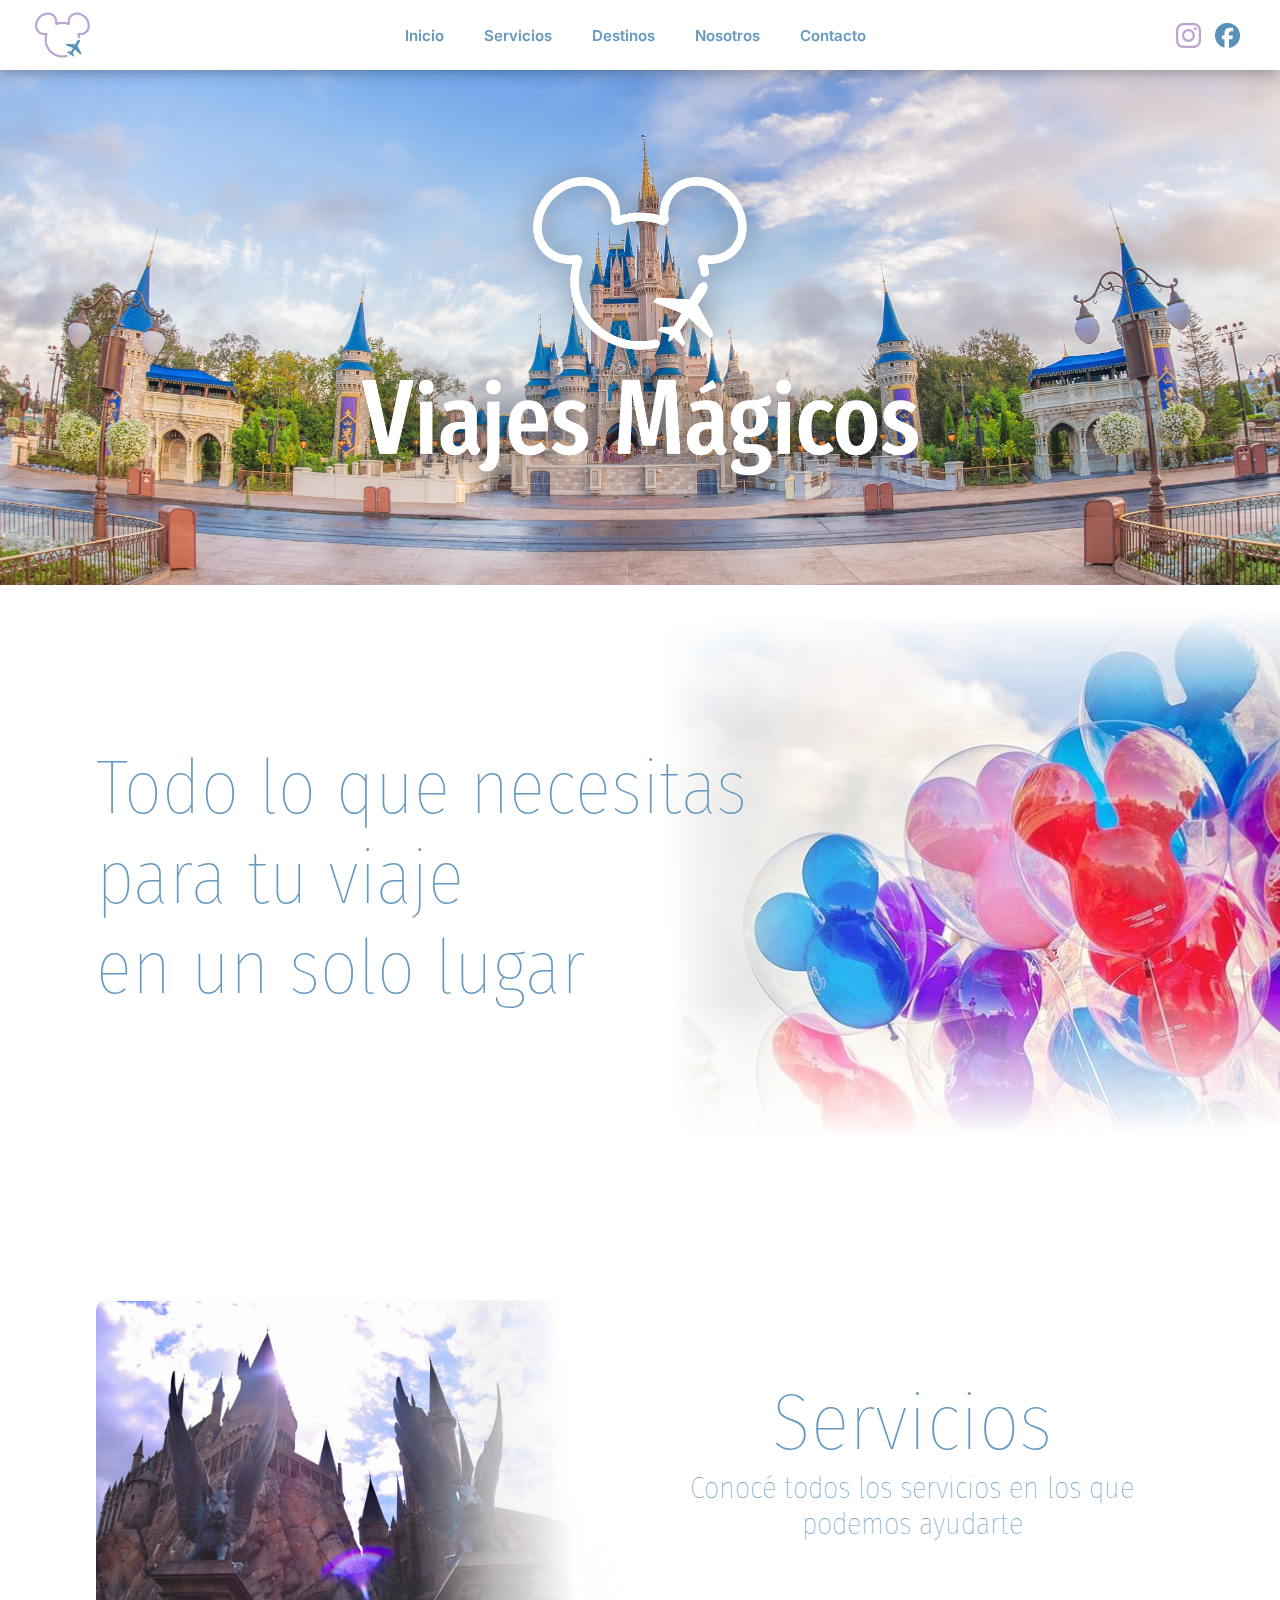
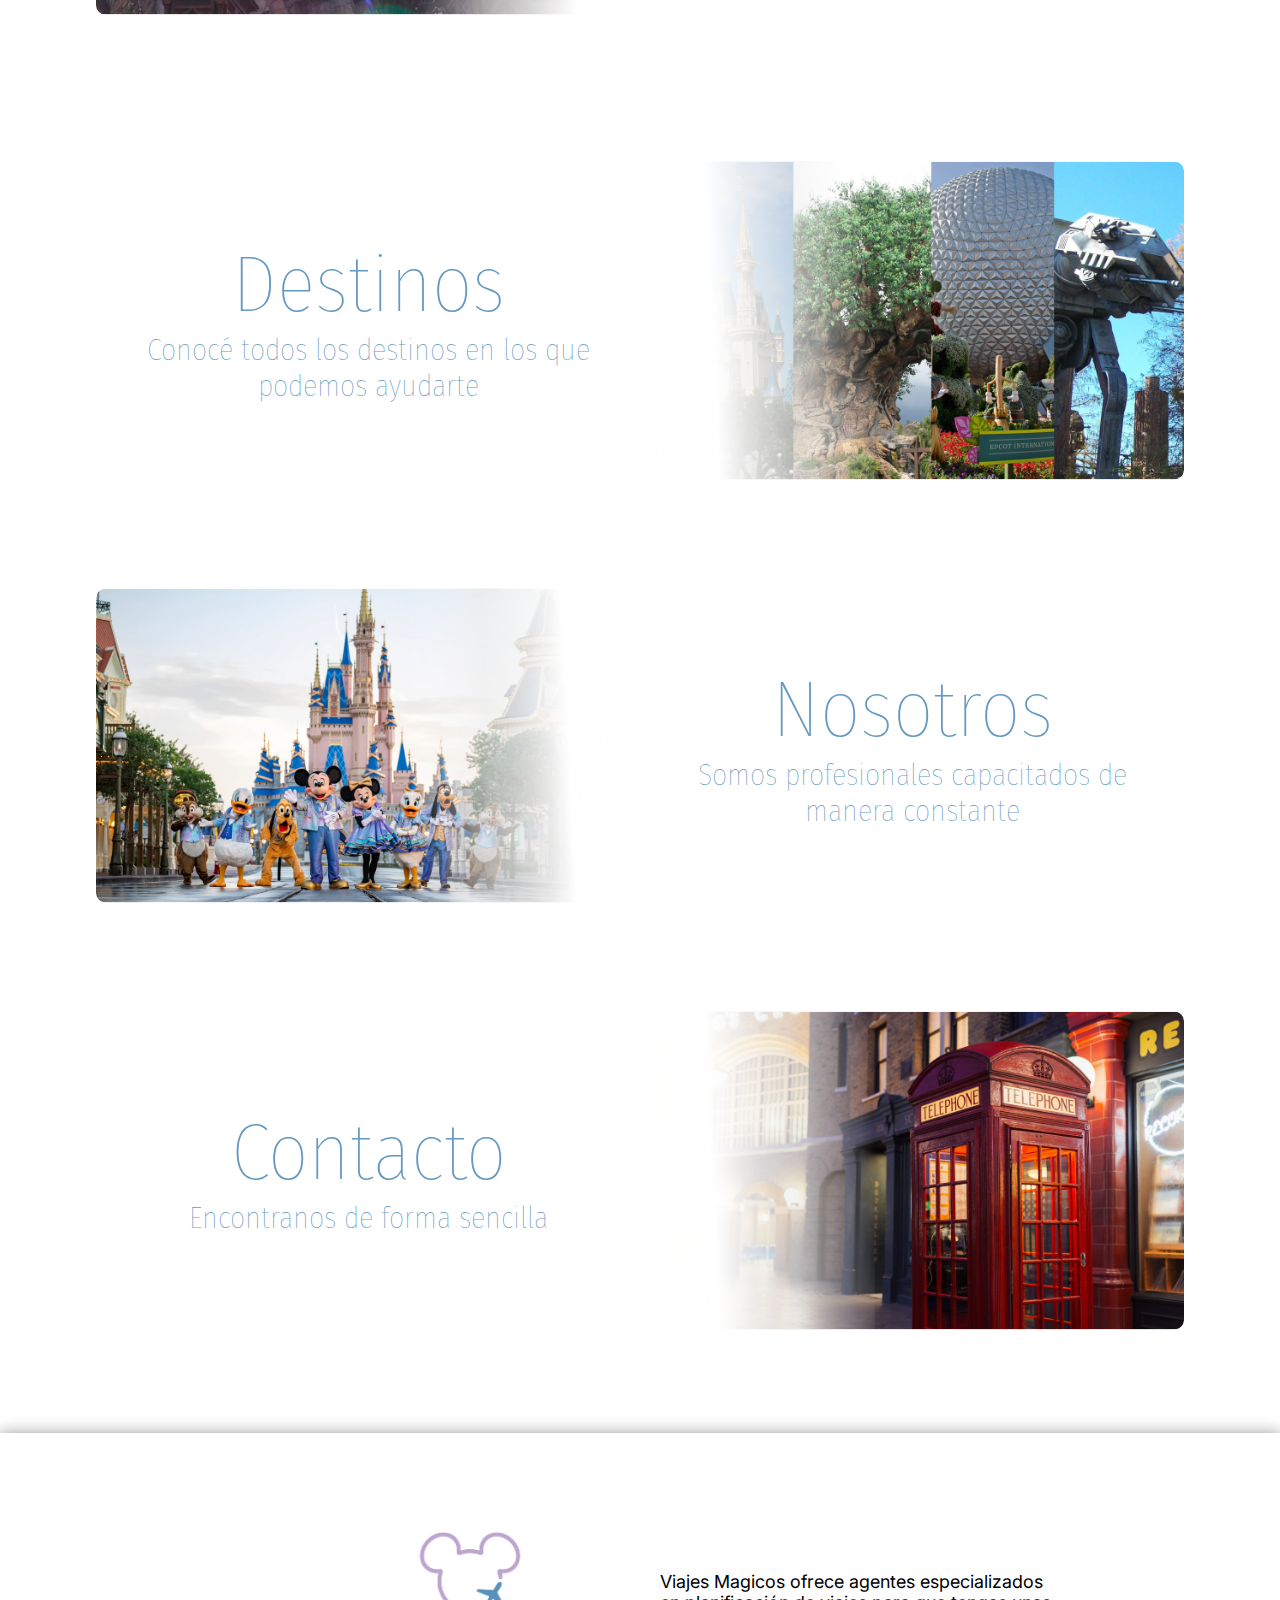
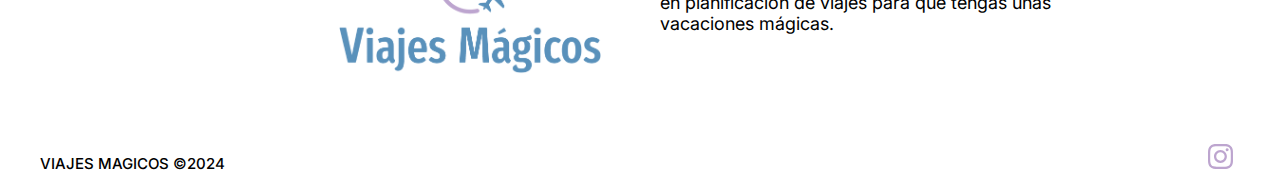
<file: index.html>
<!DOCTYPE html>
<html lang="en">

<head>
    <meta charset="UTF-8">
    <meta name="viewport" content="width=device-width, initial-scale=1.0">
    <!-- CSS -->
    <link rel="stylesheet" href="css/styles.css">
    <!-- fuentes -->
    <link rel="preconnect" href="https://fonts.googleapis.com">
    <link rel="preconnect" href="https://fonts.gstatic.com" crossorigin>
    <link
        href="https://fonts.googleapis.com/css2?family=Fira+Sans+Condensed:wght@800&family=Inter:wght@400;500;600&display=swap"
        rel="stylesheet">
    <title>Viajes magicos</title>
</head>

<body>
    <!-- inicio header -->
    <header>
        <nav class="menu-header">
            <div class="logo-container">
                <img class="logo-isotipo" src="imagenes/isotipo.png" alt="">
            </div>

            <div>
                <ul class="lista-menu">
                    <li><a class="menu" href="index.html">Inicio</a></li>
                    <li><a class="menu" href="secciones/servicios.html">Servicios</a></li>
                    <li><a class="menu" href="secciones/destinos.html">Destinos</a></li>
                    <li><a class="menu" href="secciones/nosotros.html">Nosotros</a></li>
                    <li><a class="menu" href="secciones/contacto.html">Contacto</a></li>
                </ul>
            </div>
            <div class="redes">
                <div class="logo-ig">
                    <a href="https://www.instagram.com/"><img src="imagenes/ig.svg" alt="logo instagram"></a>
                </div>

                <div class="logo-fb">
                    <a href="https://www.facebook.com/"><img src="imagenes/Fb.svg" alt="logo facebook"></a>
                </div>
            </div>
        </nav>

    </header>
    <!-- fin header -->

    <div class="pantalla-inicio">
        <img class="castillo" src="imagenes/castillo.jpg" alt="">
        <img class="logo-inicio" src="imagenes/logo.png" alt="">
    </div>

    <div class="grid1">
        <div class="h1">
            <h1>Todo lo que necesitas para tu viaje </h1>
            <h1>en un solo lugar</h1>
        </div>
        <div class="globos-grid">
            <img class="globos" src="imagenes/globos2.png" alt="">
        </div>
    </div>
    <div class="grid">
        
        <div class="imagenes-inicio-cont">
             <img class="imagenes-inicio" src="imagenes/HP.png">
        </div>

        <div class="texto-inicio">
            <h2>
                Servicios
            </h2>

            <p class="desc-inicio">Conocé todos los servicios en los que podemos ayudarte</p>
        </div>

        <div class="texto-inicio">
            <h2>
                Destinos
            </h2>

            <p class="desc-inicio">Conocé todos los destinos en los que podemos ayudarte</p>
        </div>

        <div class="imagenes-inicio-cont">
            <img class="imagenes-inicio" src="imagenes/disney_parks.png" alt="">
        </div>

        <div class="imagenes-inicio-cont">
            <img class="imagenes-inicio" src="imagenes/nosotros.png" alt="">
        </div>
        <div class="texto-inicio">
            <h2>
                Nosotros
            </h2>

            <p class="desc-inicio">Somos profesionales capacitados de manera constante</p>
        </div>

        <div class="texto-inicio">
            <h2>
                Contacto
            </h2>

            <p class="desc-inicio">Encontranos de forma sencilla</p>
        </div>
        <div class="imagenes-inicio-cont">
            <img class="imagenes-inicio" src="imagenes/telef.png" alt="">
        </div>
    </div>

    <!-- inicio footer -->
    <footer>
        <nav class="footer-container">
            <div class="footer">
                <div class="marca">
                    <p>VIAJES MAGICOS ©2024</p>
                </div>

                <div class="footer-logo">
                    <img class="logotipo-footer" src="imagenes/logotipo.png" alt="">
                </div>

                <div class="info-footer">
                    <p>Viajes Magicos ofrece agentes especializados en planificación de viajes para que tengas unas
                        vacaciones mágicas.
                    </p>
                </div>

                <div class="redes2">
                    <div class="logo-ig">
                        <a href="https://www.instagram.com/"><img src="imagenes/ig.svg" alt="logo instagram"></a>
                    </div>

                    <div class="logo-fb">
                        <a href="https://www.facebook.com/"><img src="imagenes/Fb.svg" alt="logo facebook"></a>
                    </div>
                </div>
            </div>
        </nav>
    </footer>
    <!-- fin footer -->

</body>

</html>
</file>
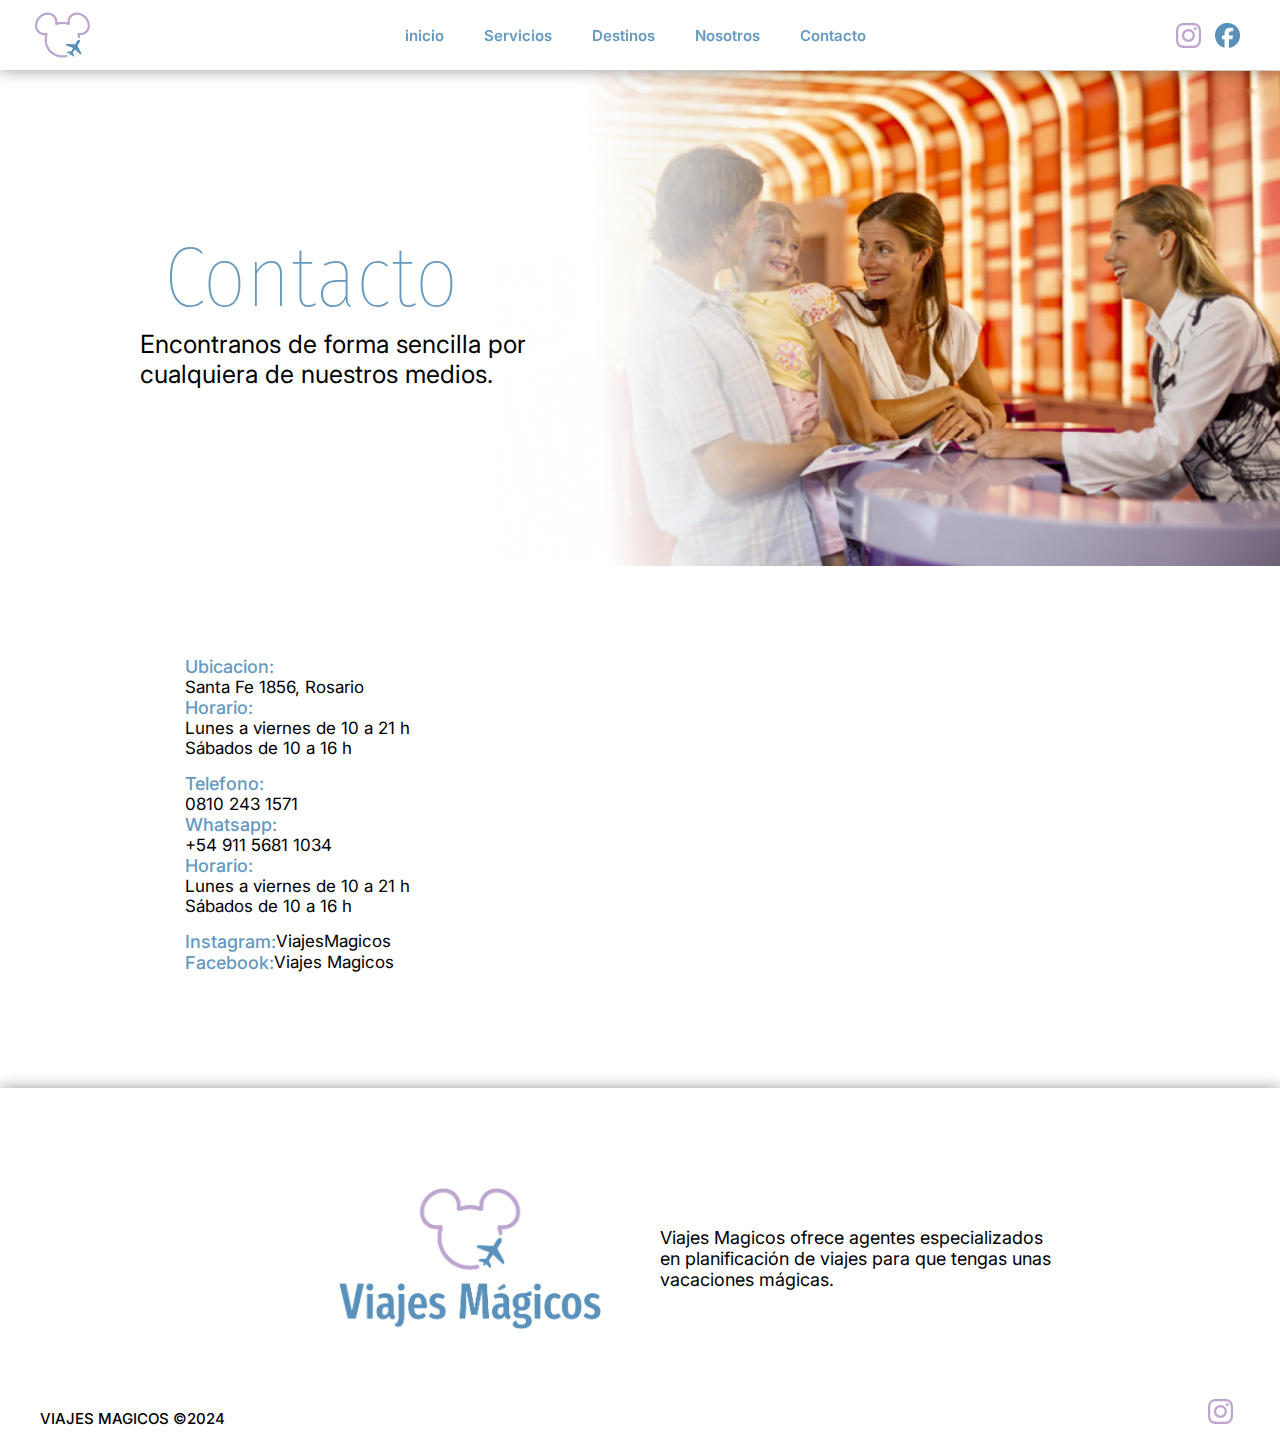
<file: secciones/contacto.html>
<!DOCTYPE html>
<html lang="en">

<head>
    <meta charset="UTF-8">
    <meta name="viewport" content="width=device-width, initial-scale=1.0">
    <!-- CSS -->
    <link rel="stylesheet" href="../css/styles.css">
    <!-- fuentes -->
    <link rel="preconnect" href="https://fonts.googleapis.com">
    <link rel="preconnect" href="https://fonts.gstatic.com" crossorigin>
    <link
        href="https://fonts.googleapis.com/css2?family=Fira+Sans+Condensed:wght@800&family=Inter:wght@400;500;600&display=swap"
        rel="stylesheet">
    <title>Viajes magicos</title>
</head>

<body>
    <!-- inicio header -->
    <header>
        <nav class="menu-header">
            <div class="logo-container">
                <img class="logo-isotipo" src="../imagenes/isotipo.png" alt="">
            </div>

            <div>
                <ul class="lista-menu">
                    <li><a class="menu" href="../index.html">inicio</a></li>
                    <li><a class="menu" href="../secciones/servicios.html">Servicios</a></li>
                    <li><a class="menu" href="../secciones/destinos.html">Destinos</a></li>
                    <li><a class="menu" href="../secciones/nosotros.html">Nosotros</a></li>
                    <li><a class="menu" href="../secciones/contacto.html">Contacto</a></li>
                </ul>
            </div>

            <div class="redes">
                <div class="logo-ig">
                    <a href="https://www.instagram.com/"><img src="../imagenes/ig.svg" alt="logo instagram"></a>
                </div>

                <div class="logo-fb">
                    <a href="https://www.facebook.com/"><img src="../imagenes/Fb.svg" alt="logo facebook"></a>
                </div>
            </div>
        </nav>

    </header>
    <!-- fin header -->

    <div class="pantalla-secciones">
        <div class="pantalla-servicios">
            <h4>Contacto</h4>
            <p class="desc-secciones">Encontranos de forma
                sencilla por cualquiera de nuestros medios. </p>
        </div>
        <div class="imagen-secciones-conteiner">
            <img class="imagen-secciones" src="../imagenes/recepcion.png" alt="">
        </div>
    </div>

    <!-- contacto -->
    <div class="pantalla-contacto">
        <div class="texto-contacto-cont">
            <div class="datos">
                <p class="titulo-contacto">Ubicacion: </p>
                <p class="texto-contacto">Santa Fe 1856, Rosario</p>
                <p class="titulo-contacto">Horario:</p>
                <p class="texto-contacto">Lunes a viernes de 10 a 21 h</p>
                <p class="texto-contacto">Sábados de 10 a 16 h</p>
            </div>
            <div class="datos">
                <p class="titulo-contacto">Telefono: </p>
                <p class="texto-contacto">0810 243 1571</p>
                <p class="titulo-contacto">Whatsapp:</p>
                <p class="texto-contacto">+54 911 5681 1034</p>
                <p class="titulo-contacto">Horario:</p>
                <p class="texto-contacto">Lunes a viernes de 10 a 21 h</p>
                <p class="texto-contacto">Sábados de 10 a 16 h</p>
            </div>
            <div class="datos">
                <div class="redes-contacto">
                    <p class="titulo-contacto">Instagram:</p>
                    <p class="texto-contacto">ViajesMagicos</p>
                </div>
                <div class="redes-contacto">
                    <p class="titulo-contacto">Facebook: </p>
                    <p class="texto-contacto">Viajes Magicos</p>
                </div>
            </div>
        </div>

        <div>
            <iframe
                src="https://www.google.com/maps/embed?pb=!1m18!1m12!1m3!1d3348.2983662353513!2d-60.65078069059071!3d-32.94313117348452!2m3!1f0!2f0!3f0!3m2!1i1024!2i768!4f13.1!3m3!1m2!1s0x95b7ab3e57b9708d%3A0xe5fc7da7258fd77!2sSta%20Fe%201856%2C%20S2000%20AUD%2C%20Santa%20Fe!5e0!3m2!1ses-419!2sar!4v1705203064019!5m2!1ses-419!2sar"
                width="100%" height="100%" style="border:0;" allowfullscreen="" loading="lazy"
                referrerpolicy="no-referrer-when-downgrade"></iframe>
        </div>
    </div>

    <!-- fin contacto -->


    <!-- inicio footer -->
    <footer>
        <nav class="footer-container">
            <div class="footer">
                <div class="marca">
                    <p>VIAJES MAGICOS ©2024</p>
                </div>

                <div class="footer-logo">
                    <img class="logotipo-footer" src="../imagenes/logotipo.png" alt="">
                </div>

                <div class="info-footer">
                    <p>Viajes Magicos ofrece agentes especializados en planificación de viajes para que tengas unas
                        vacaciones mágicas.
                    </p>
                </div>

                <div class="redes2">
                    <div class="logo-ig">
                        <a href="https://www.instagram.com/"><img src="../imagenes/ig.svg" alt="logo instagram"></a>
                    </div>

                    <div class="logo-fb">
                        <a href="https://www.facebook.com/"><img src="../imagenes/Fb.svg" alt="logo facebook"></a>
                    </div>
                </div>
            </div>
        </nav>
    </footer>
    <!-- fin footer -->
</body>
</file>
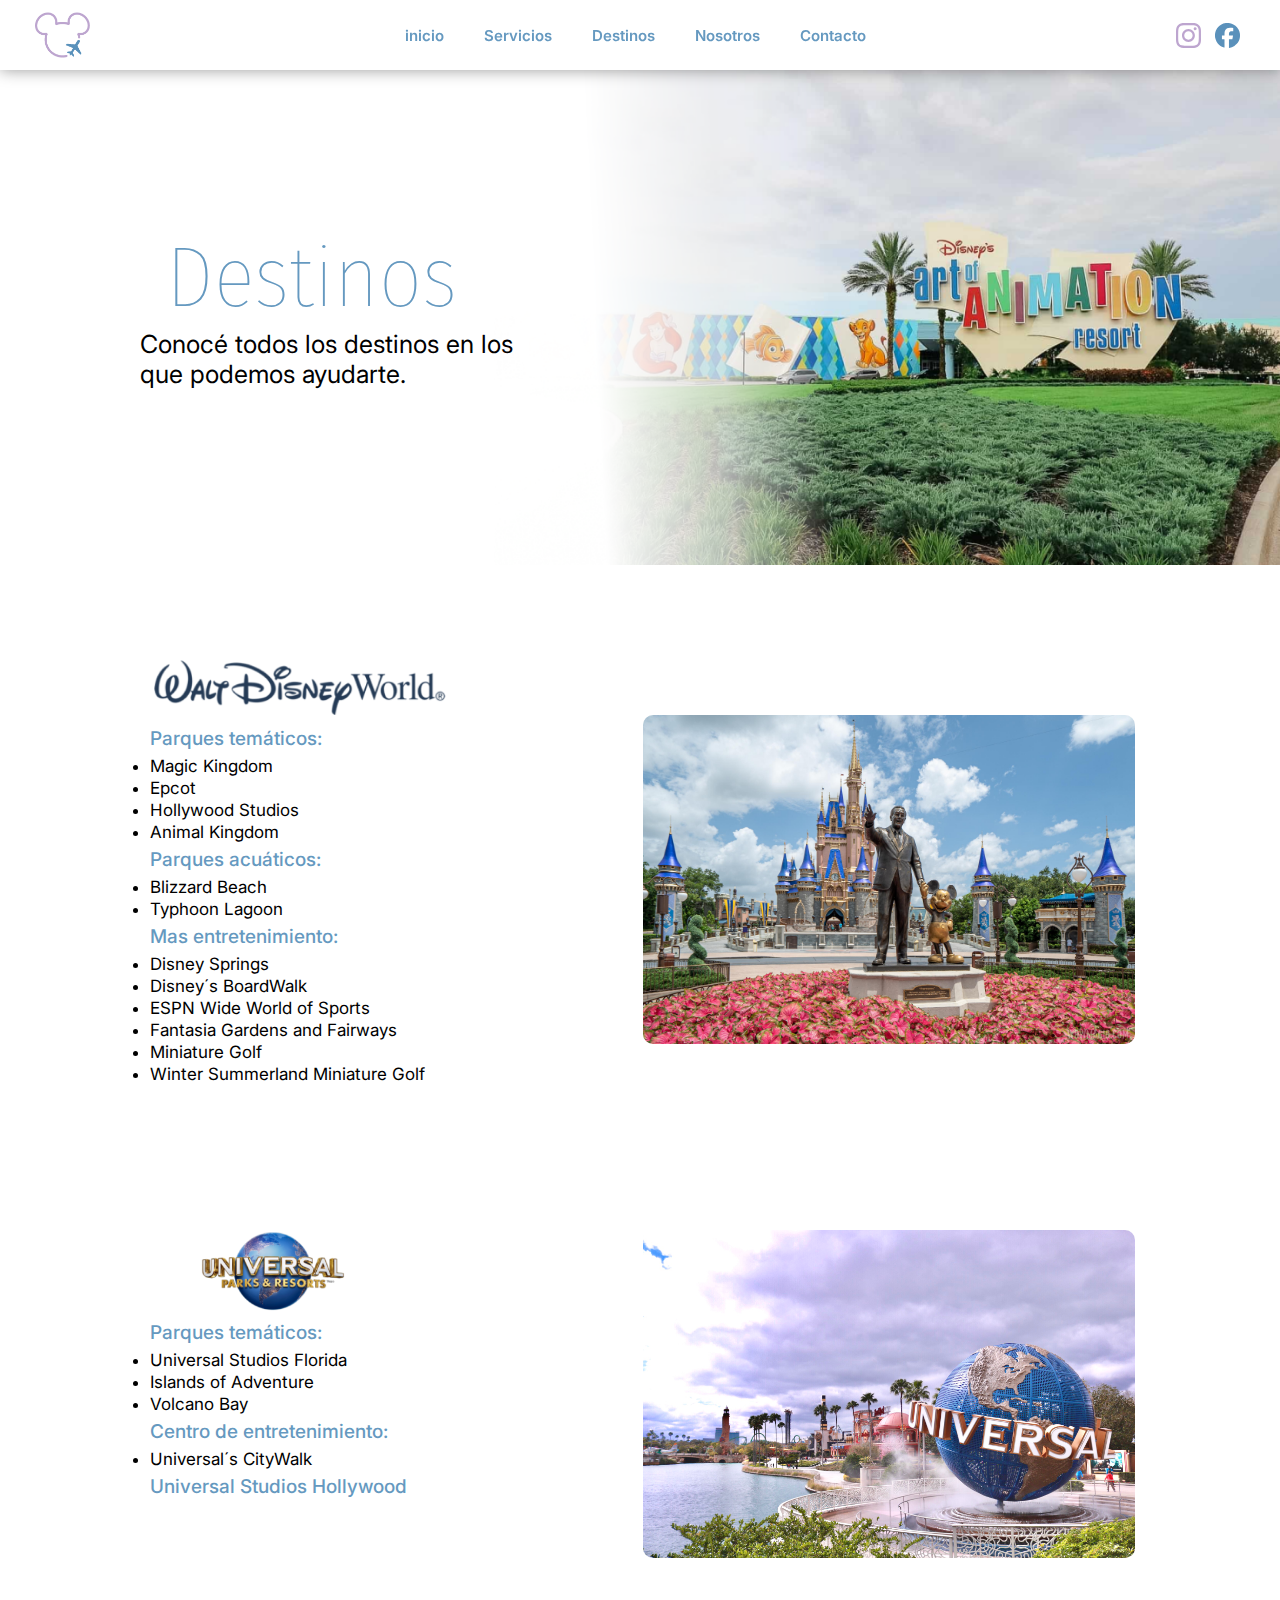
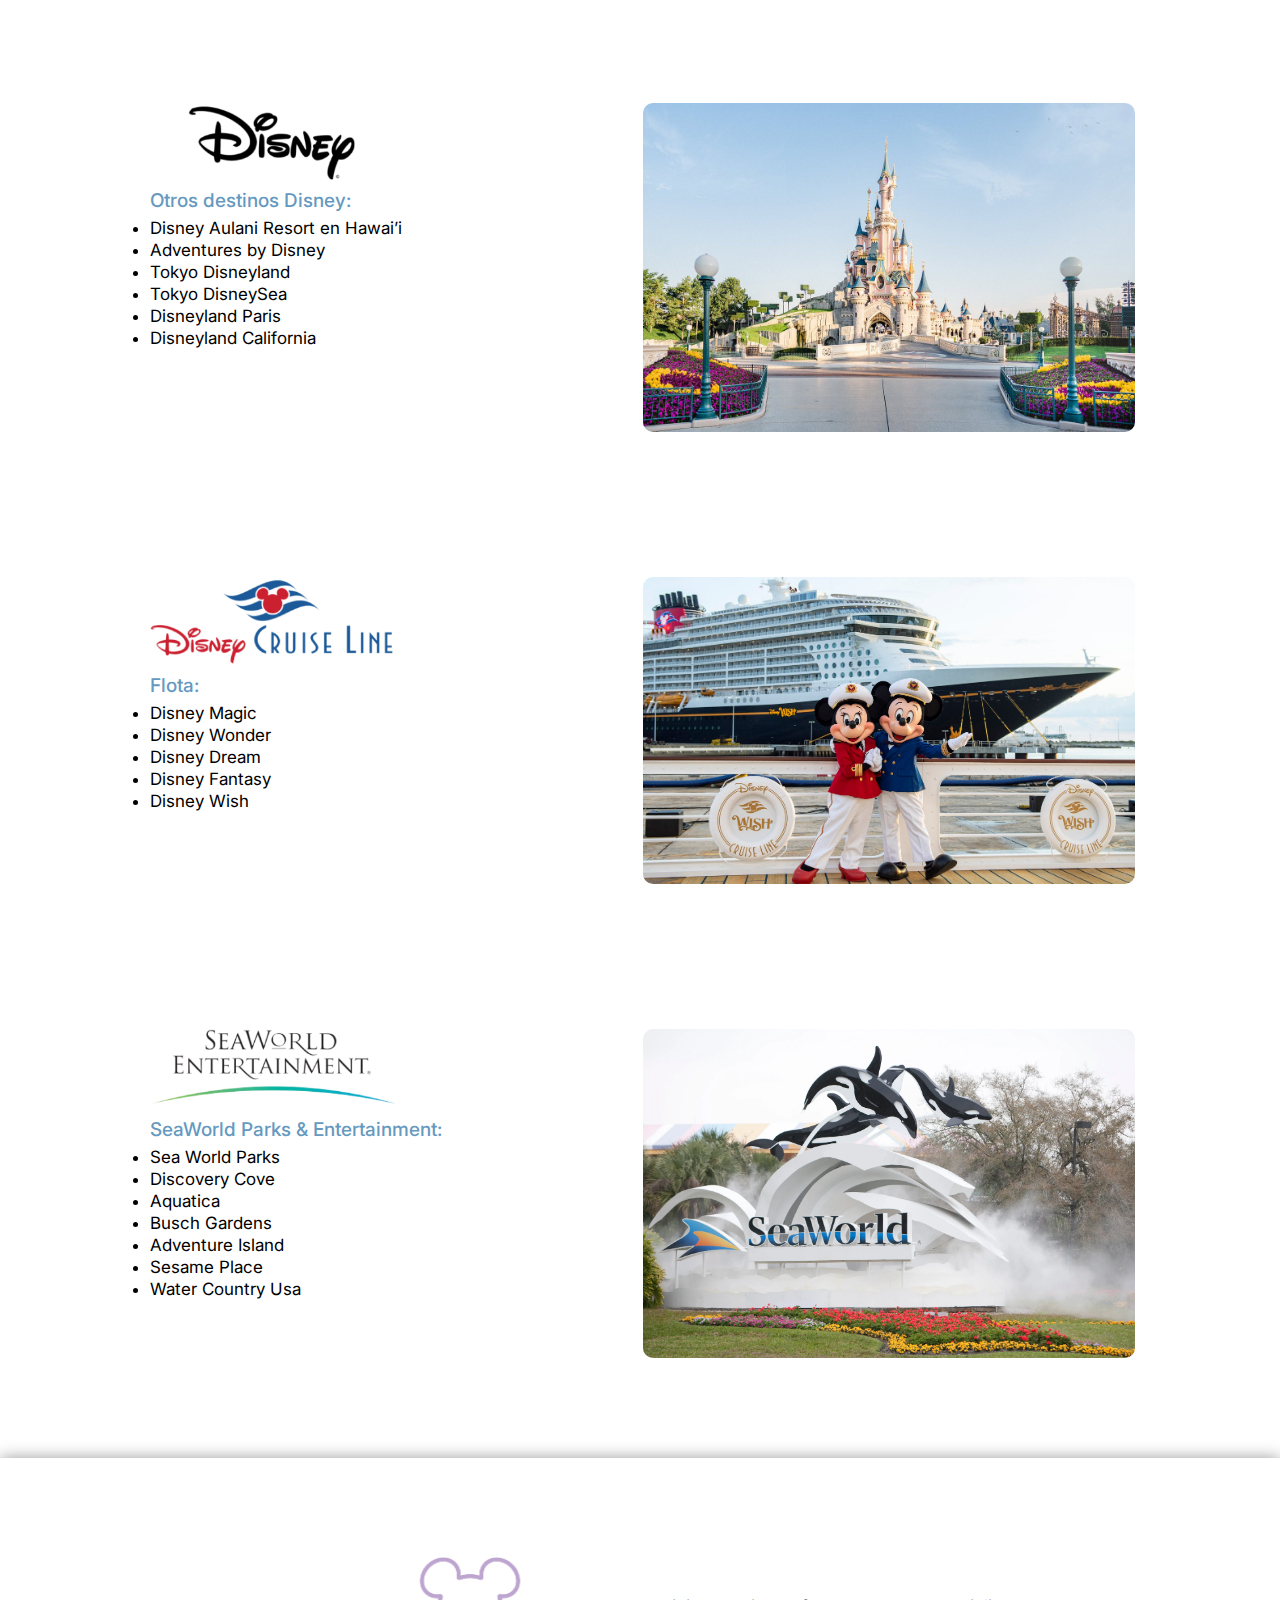
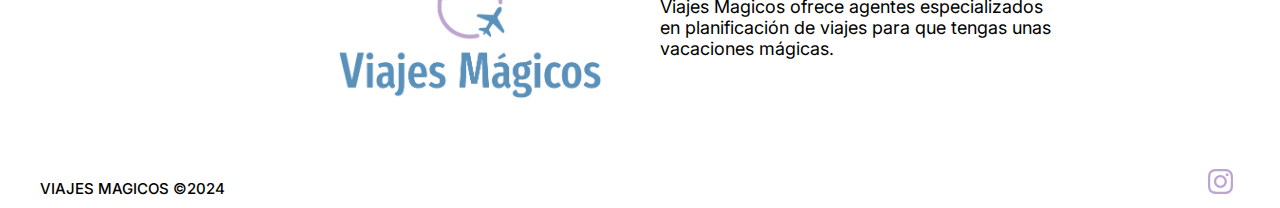
<file: secciones/destinos.html>
<!DOCTYPE html>
<html lang="en">

<head>
    <meta charset="UTF-8">
    <meta name="viewport" content="width=device-width, initial-scale=1.0">
    <!-- CSS -->
    <link rel="stylesheet" href="../css/styles.css">
    <!-- fuentes -->
    <link rel="preconnect" href="https://fonts.googleapis.com">
    <link rel="preconnect" href="https://fonts.gstatic.com" crossorigin>
    <link
        href="https://fonts.googleapis.com/css2?family=Fira+Sans+Condensed:wght@800&family=Inter:wght@400;500;600&display=swap"
        rel="stylesheet">
    <title>Viajes magicos</title>
</head>

<body>
    <!-- inicio header -->
    <header>
        <nav class="menu-header">
            <div class="logo-container">
                <img class="logo-isotipo" src="../imagenes/isotipo.png" alt="">
            </div>

            <div>
                <ul class="lista-menu">
                    <li><a class="menu" href="../index.html">inicio</a></li>
                    <li><a class="menu" href="../secciones/servicios.html">Servicios</a></li>
                    <li><a class="menu" href="../secciones/destinos.html">Destinos</a></li>
                    <li><a class="menu" href="../secciones/nosotros.html">Nosotros</a></li>
                    <li><a class="menu" href="../secciones/contacto.html">Contacto</a></li>
                </ul>
            </div>

            <div class="redes">
                <div class="logo-ig">
                    <a href="https://www.instagram.com/"><img src="../imagenes/ig.svg" alt="logo instagram"></a>
                </div>

                <div class="logo-fb">
                    <a href="https://www.facebook.com/"><img src="../imagenes/Fb.svg" alt="logo facebook"></a>
                </div>
            </div>
        </nav>

    </header>
    <!-- fin header -->

    <div class="pantalla-secciones">
        <div class="pantalla-servicios">
            <h4>Destinos</h4>
            <p class="desc-secciones">Conocé todos los destinos en los que podemos ayudarte.</p>
        </div>
        <div class="imagen-secciones-conteiner">
            <img class="imagen-secciones" src="../imagenes/hotel.png" alt="">
        </div>
    </div>

    <!-- destinos -->
    <div class="grid-destinos">
        <div class="Disney">
            <div>
                <img id="logo-wdw" src="../imagenes/wdw.png" alt="">
            </div>
            <div>
                <p class="especif">Parques temáticos:</p>
                <div class="desc-destinos">
                    <li>Magic Kingdom</li>
                    <li>Epcot</li>
                    <li>Hollywood Studios</li>
                    <li>Animal Kingdom</li>
                </div>
            </div>

            <div>
                <p class="especif">Parques acuáticos:</p>
                <div class="desc-destinos">
                    <li>Blizzard Beach</li>
                    <li>Typhoon Lagoon</li>
                </div>
            </div>

            <div>
                <p class="especif">Mas entretenimiento:</p>

                <div class="desc-destinos">
                    <li>Disney Springs</li>
                    <li>Disney´s BoardWalk</li>
                    <li>ESPN Wide World of Sports</li>
                    <li>Fantasia Gardens and Fairways </li>
                    <li>Miniature Golf</li>
                    <li>Winter Summerland Miniature Golf</li>
                </div>
            </div>
        </div>
        <div>
            <img class="fotos-destinos" src="../imagenes/destinos-magic.jpg" alt="">
        </div>


        <div>
            <div>
                <img class="logo-destino" src="../imagenes/universal.png" alt="">
            </div>
            <div>
                <p class="especif">Parques temáticos:</p>

                <div class="desc-destinos">
                    <li>Universal Studios Florida</li>
                    <li>Islands of Adventure</li>
                    <li>Volcano Bay</li>
                </div>
            </div>

            <div>
                <p class="especif">Centro de entretenimiento:</p>
                <div class="desc-destinos">
                    <li>Universal´s CityWalk</li>
                </div>
            </div>

            <div>
                <p class="especif">Universal Studios Hollywood</p>
            </div>
        </div>
        <div>
            <img class="fotos-destinos" src="../imagenes/universal-foto.jpg" alt="">
        </div>


        <div>
            <div>
                <img class="logo-destino" src="../imagenes/otros-disney.png" alt="">
            </div>
            <div>
                <p class="especif">Otros destinos Disney:</p>

                <div class="desc-destinos">
                    <li>Disney Aulani Resort en Hawai’i</li>
                    <li>Adventures by Disney</li>
                    <li>Tokyo Disneyland</li>
                    <li>Tokyo DisneySea</li>
                    <li>Disneyland Paris</li>
                    <li>Disneyland California</li>
                </div>
            </div>
        </div>
        <div>
            <img class="fotos-destinos" src="../imagenes/disneyland-paris.jpg" alt="">
        </div>


        <div>
            <div>
                <img class="logo-destino" src="../imagenes/cruise.png" alt="">
            </div>
            <div>
                <p class="especif">Flota:</p>

                <div class="desc-destinos">
                    <li>Disney Magic</li>
                    <li>Disney Wonder</li>
                    <li>Disney Dream</li>
                    <li>Disney Fantasy</li>
                    <li>Disney Wish</li>
                </div>
            </div>
        </div>
        <div>
            <img class="fotos-destinos" src="../imagenes/cruise.jpeg" alt="">
        </div>


        <div>
            <div>
                <img class="logo-destino" src="../imagenes/seaworld.png" alt="">
            </div>
            <div>
                <p class="especif">SeaWorld Parks & Entertainment:</p>

                <div class="desc-destinos">
                    <li>Sea World Parks</li>
                    <li>Discovery Cove</li>
                    <li>Aquatica</li>
                    <li>Busch Gardens</li>
                    <li>Adventure Island</li>
                    <li>Sesame Place</li>
                    <li>Water Country Usa</li>
                </div>
            </div>
        </div>
        <div>
            <img class="fotos-destinos" src="../imagenes/seaworld.webp" alt="">
        </div>
    </div>

    <!-- inicio footer -->
    <footer>
        <nav class="footer-container">
            <div class="footer">
                <div class="marca">
                    <p>VIAJES MAGICOS ©2024</p>
                </div>

                <div class="footer-logo">
                    <img class="logotipo-footer" src="../imagenes/logotipo.png" alt="">
                </div>

                <div class="info-footer">
                    <p>Viajes Magicos ofrece agentes especializados en planificación de viajes para que tengas unas
                        vacaciones mágicas.
                    </p>
                </div>

                <div class="redes2">
                    <div class="logo-ig">
                        <a href="https://www.instagram.com/"><img src="../imagenes/ig.svg" alt="logo instagram"></a>
                    </div>

                    <div class="logo-fb">
                        <a href="https://www.facebook.com/"><img src="../imagenes/Fb.svg" alt="logo facebook"></a>
                    </div>
                </div>
            </div>
        </nav>
    </footer>
    <!-- fin footer -->

</body>
</file>
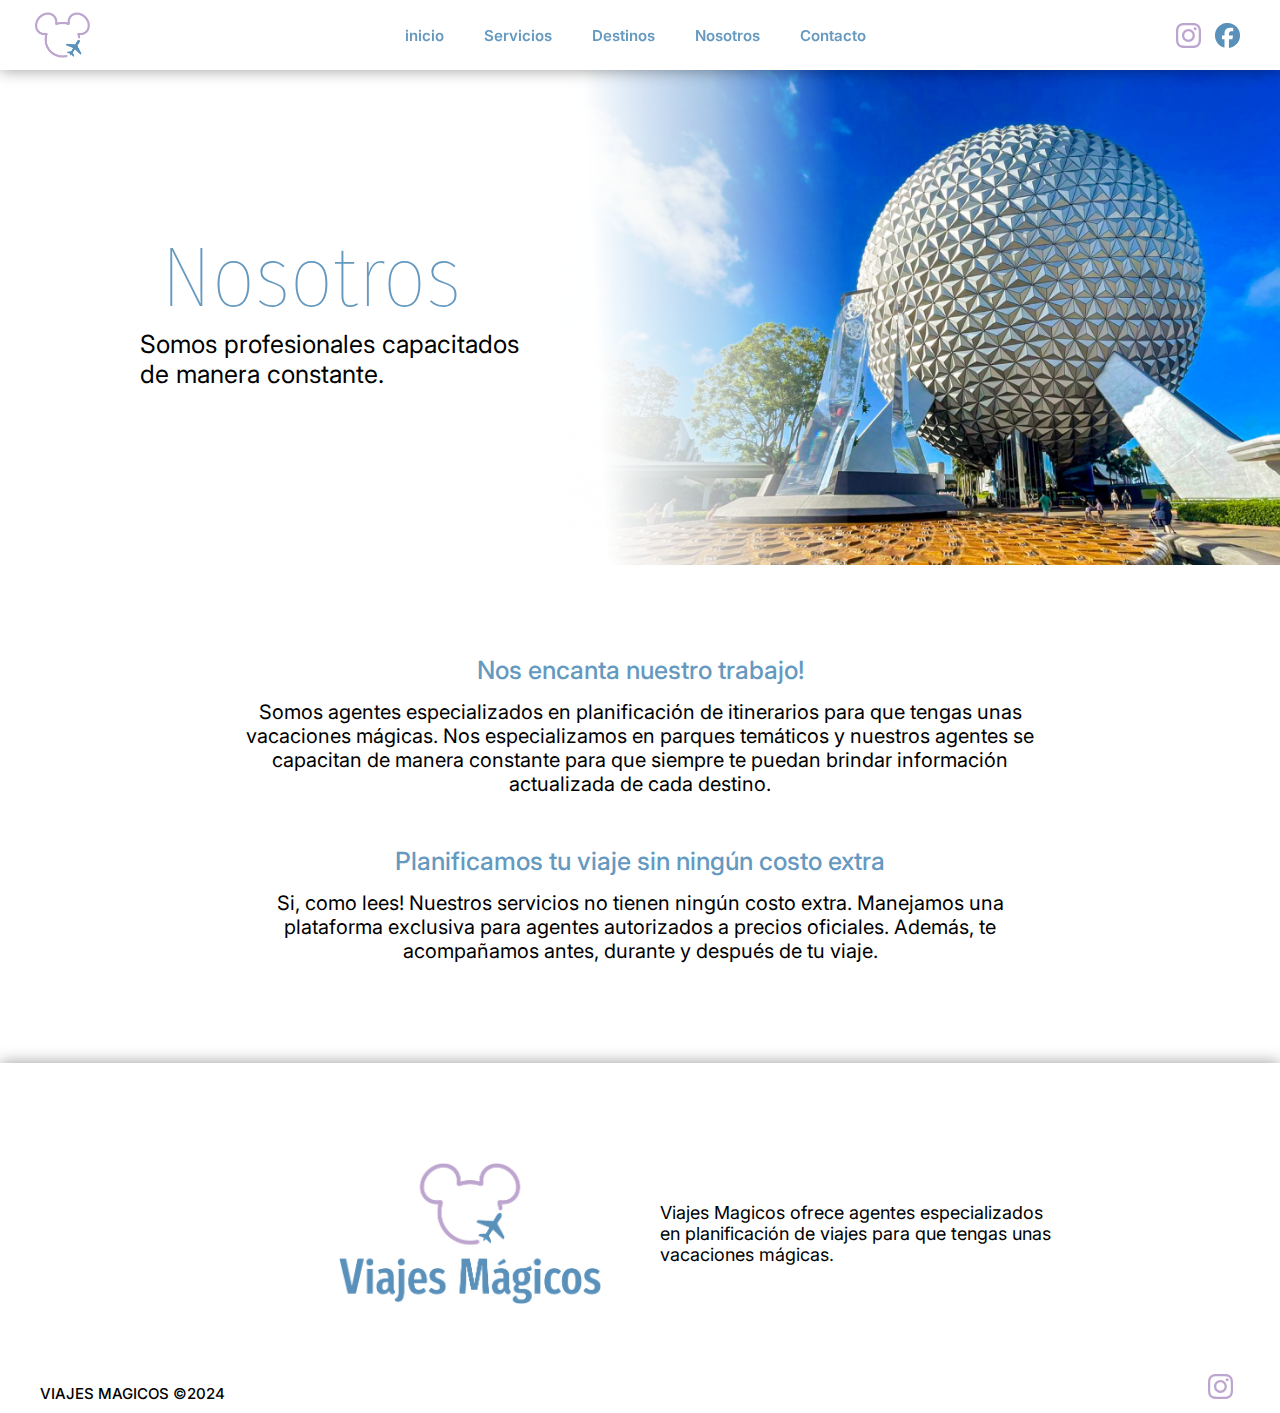
<file: secciones/nosotros.html>
<!DOCTYPE html>
<html lang="en">

<head>
    <meta charset="UTF-8">
    <meta name="viewport" content="width=device-width, initial-scale=1.0">
    <!-- CSS -->
    <link rel="stylesheet" href="../css/styles.css">
    <!-- fuentes -->
    <link rel="preconnect" href="https://fonts.googleapis.com">
    <link rel="preconnect" href="https://fonts.gstatic.com" crossorigin>
    <link
        href="https://fonts.googleapis.com/css2?family=Fira+Sans+Condensed:wght@800&family=Inter:wght@400;500;600&display=swap"
        rel="stylesheet">
    <title>Viajes magicos</title>
</head>

<body>
    <!-- inicio header -->
    <header>
        <nav class="menu-header">
            <div class="logo-container">
                <img class="logo-isotipo" src="../imagenes/isotipo.png" alt="">
            </div>

            <div>
                <ul class="lista-menu">
                    <li><a class="menu" href="../index.html">inicio</a></li>
                    <li><a class="menu" href="../secciones/servicios.html">Servicios</a></li>
                    <li><a class="menu" href="../secciones/destinos.html">Destinos</a></li>
                    <li><a class="menu" href="../secciones/nosotros.html">Nosotros</a></li>
                    <li><a class="menu" href="../secciones/contacto.html">Contacto</a></li>
                </ul>
            </div>

            <div class="redes">
                <div class="logo-ig">
                    <a href="https://www.instagram.com/"><img src="../imagenes/ig.svg" alt="logo instagram"></a>
                </div>

                <div class="logo-fb">
                    <a href="https://www.facebook.com/"><img src="../imagenes/Fb.svg" alt="logo facebook"></a>
                </div>
            </div>
        </nav>

    </header>
    <!-- fin header -->
    <div class="pantalla-secciones">
        <div class="pantalla-servicios">
            <h4>Nosotros</h4>
            <p class="desc-secciones">Somos profesionales
                capacitados de manera constante. </p>
        </div>
        <div class="imagen-secciones-conteiner">
            <img class="imagen-secciones" src="../imagenes/epcot.png" alt="">
        </div>
    </div>
    <!-- Nosotros -->
    <div class="texto-nosotros-cont">
        <div class="texto-nosotros" >
            <p class="titulo-nos">Nos encanta nuestro trabajo!</p>
            <p class="desc-nos">Somos agentes especializados en planificación de itinerarios para que tengas unas
                vacaciones
                mágicas. Nos especializamos en parques temáticos y nuestros agentes se capacitan de manera constante
                para
                que siempre te puedan brindar información actualizada de cada destino.</p>
        </div>
        
        <div class="texto-nosotros">
            <p class="titulo-nos">Planificamos tu viaje
                sin ningún costo extra</p>
            <p class="desc-nos">Si, como lees! Nuestros servicios no tienen ningún costo extra. Manejamos una plataforma
                exclusiva para agentes autorizados a precios oficiales. Además, te acompañamos antes, durante y después
                de
                tu viaje.</p>
        </div>
    </div>
    <!-- fin Nosotros -->

    <!-- inicio footer -->
    <footer>
        <nav class="footer-container">
            <div class="footer">
                <div class="marca">
                    <p>VIAJES MAGICOS ©2024</p>
                </div>

                <div class="footer-logo">
                    <img class="logotipo-footer" src="../imagenes/logotipo.png" alt="">
                </div>

                <div class="info-footer">
                    <p>Viajes Magicos ofrece agentes especializados en planificación de viajes para que tengas unas
                        vacaciones mágicas.
                    </p>
                </div>

                <div class="redes2">
                    <div class="logo-ig">
                        <a href="https://www.instagram.com/"><img src="../imagenes/ig.svg" alt="logo instagram"></a>
                    </div>

                    <div class="logo-fb">
                        <a href="https://www.facebook.com/"><img src="../imagenes/Fb.svg" alt="logo facebook"></a>
                    </div>
                </div>
            </div>
        </nav>
    </footer>
    <!-- fin footer -->
</body>
</file>
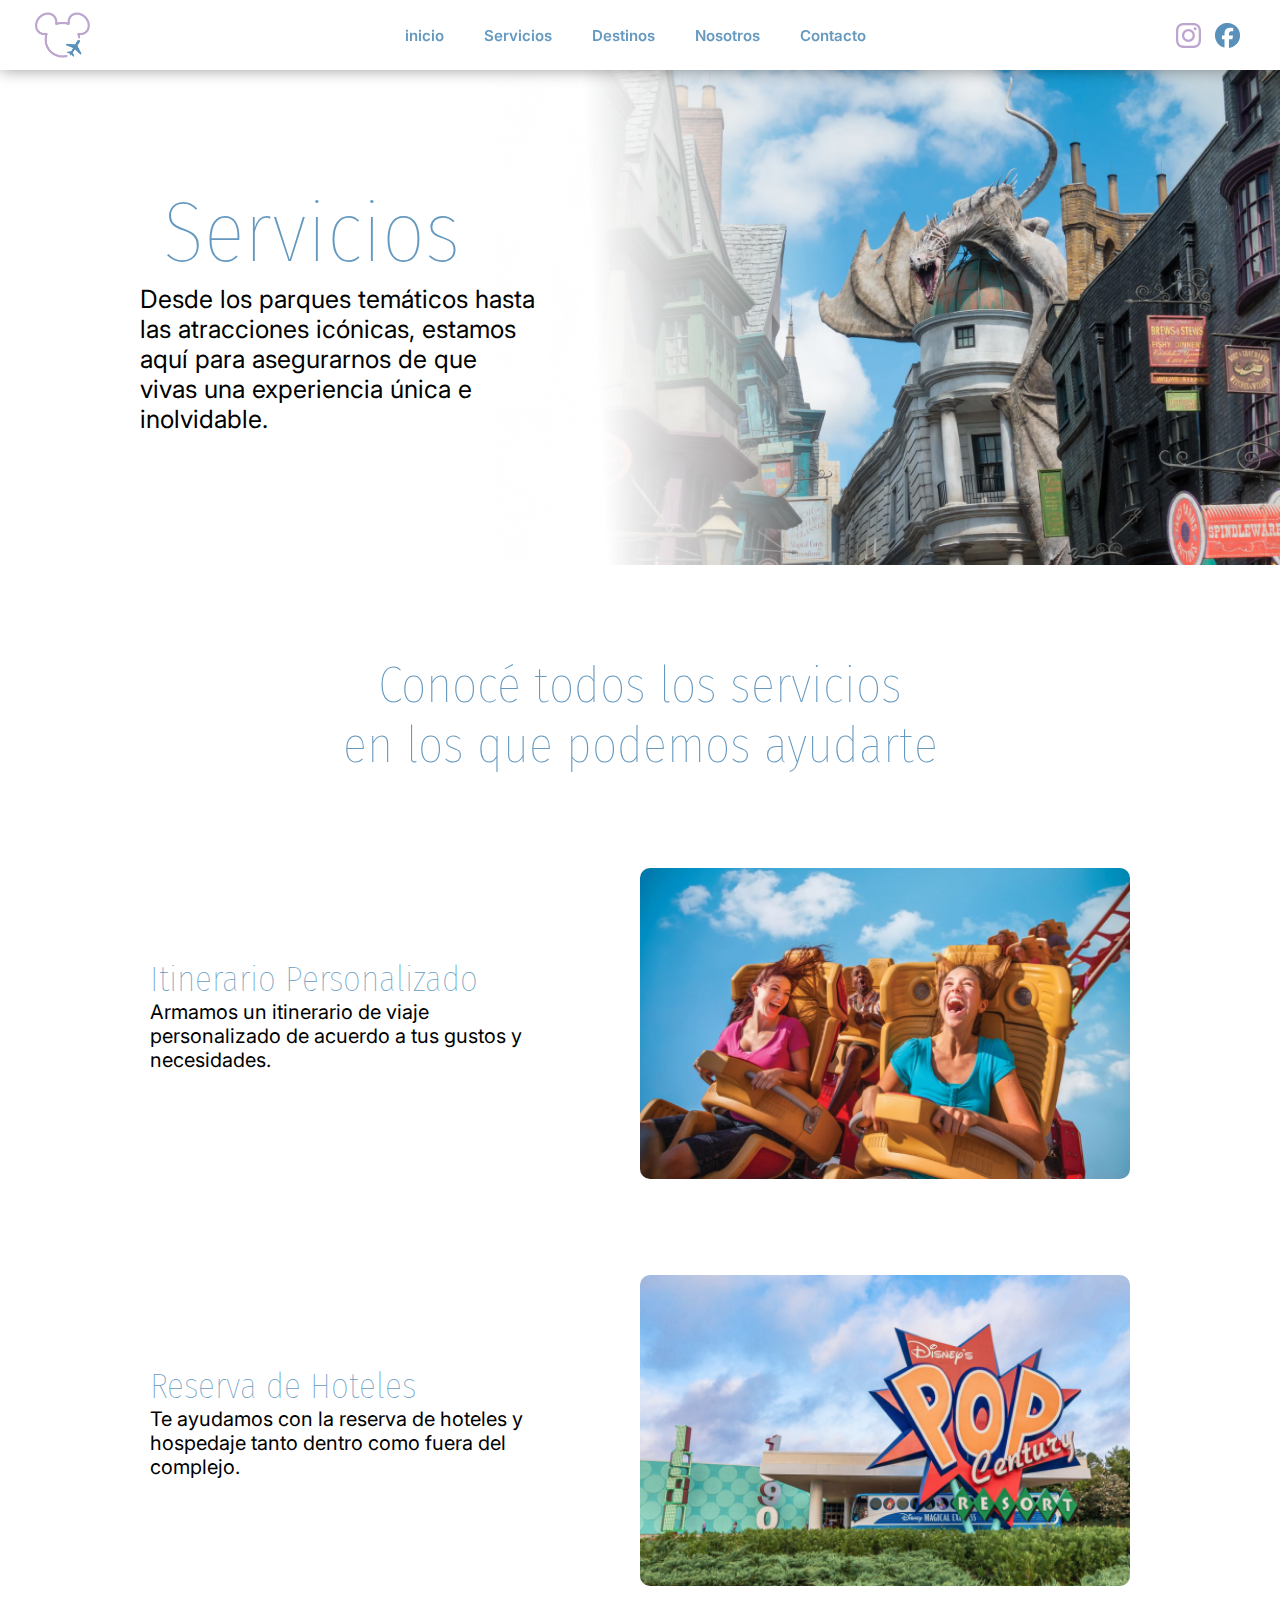
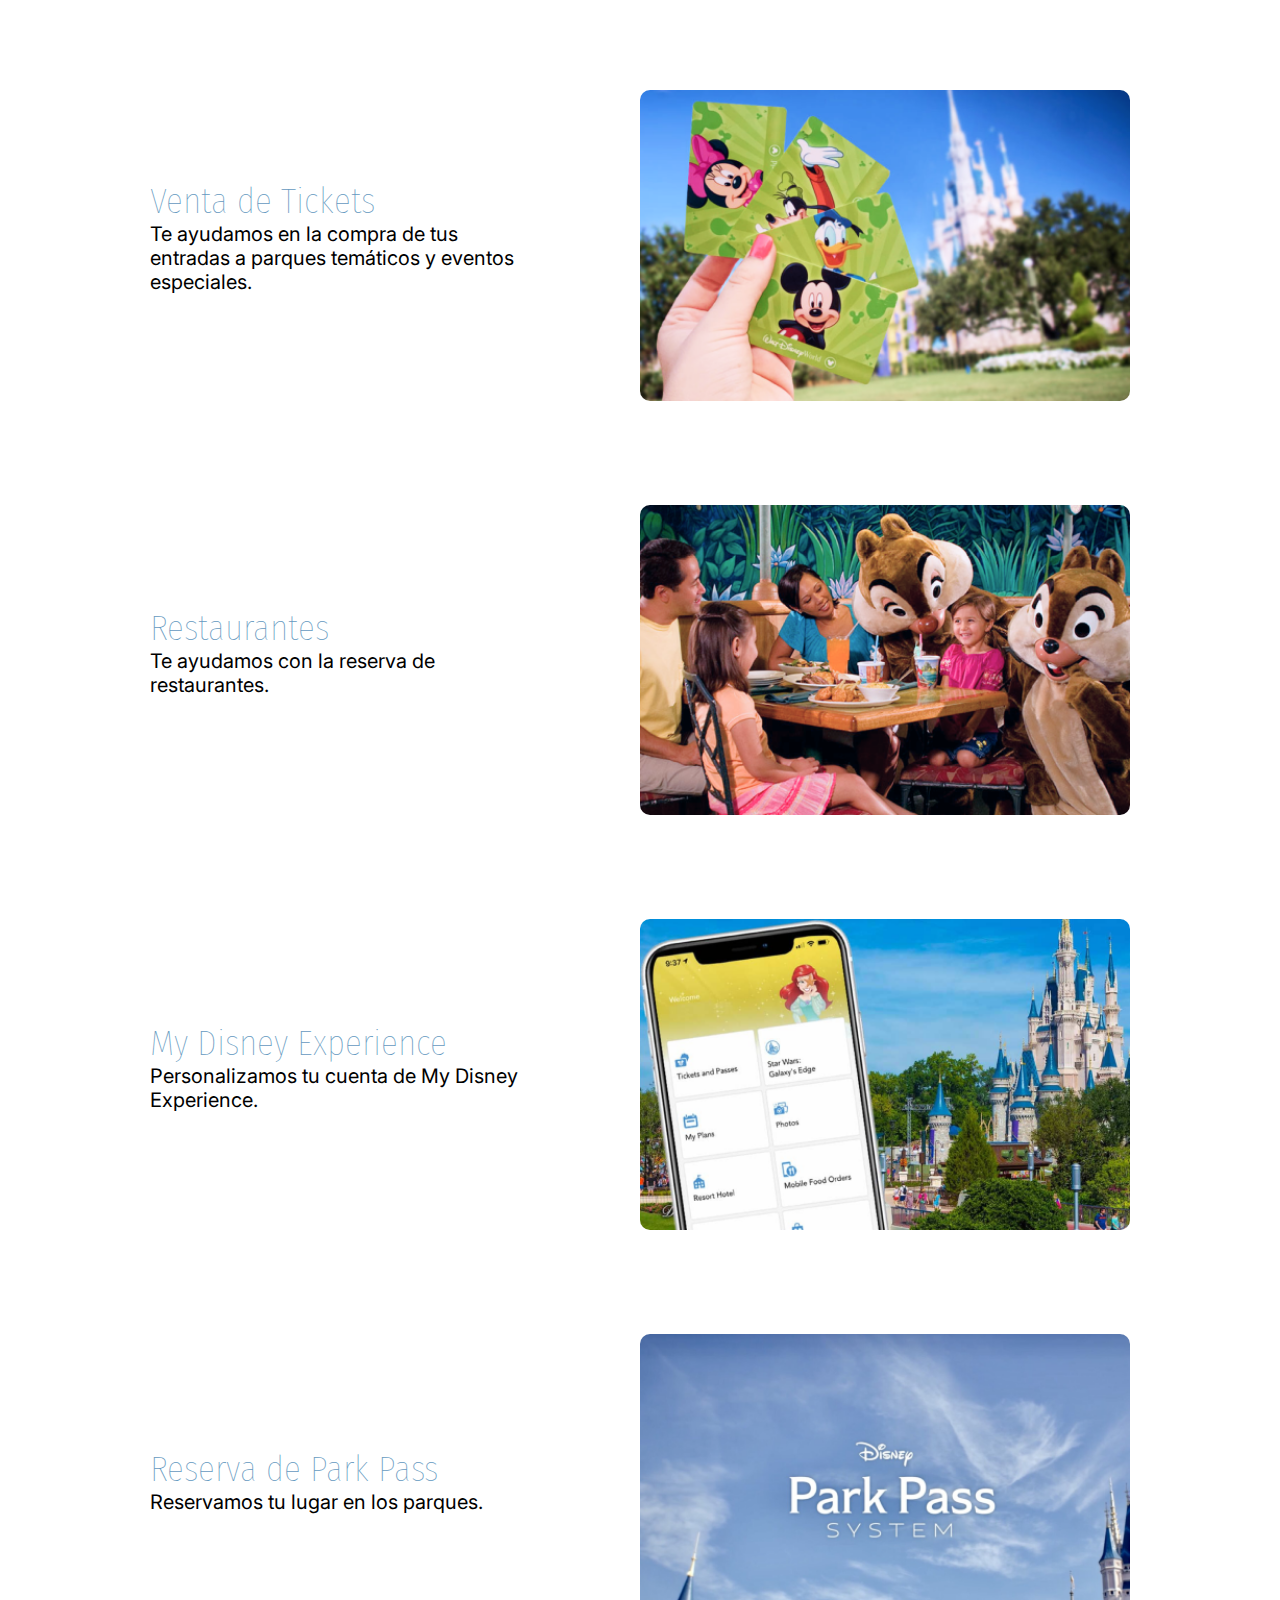
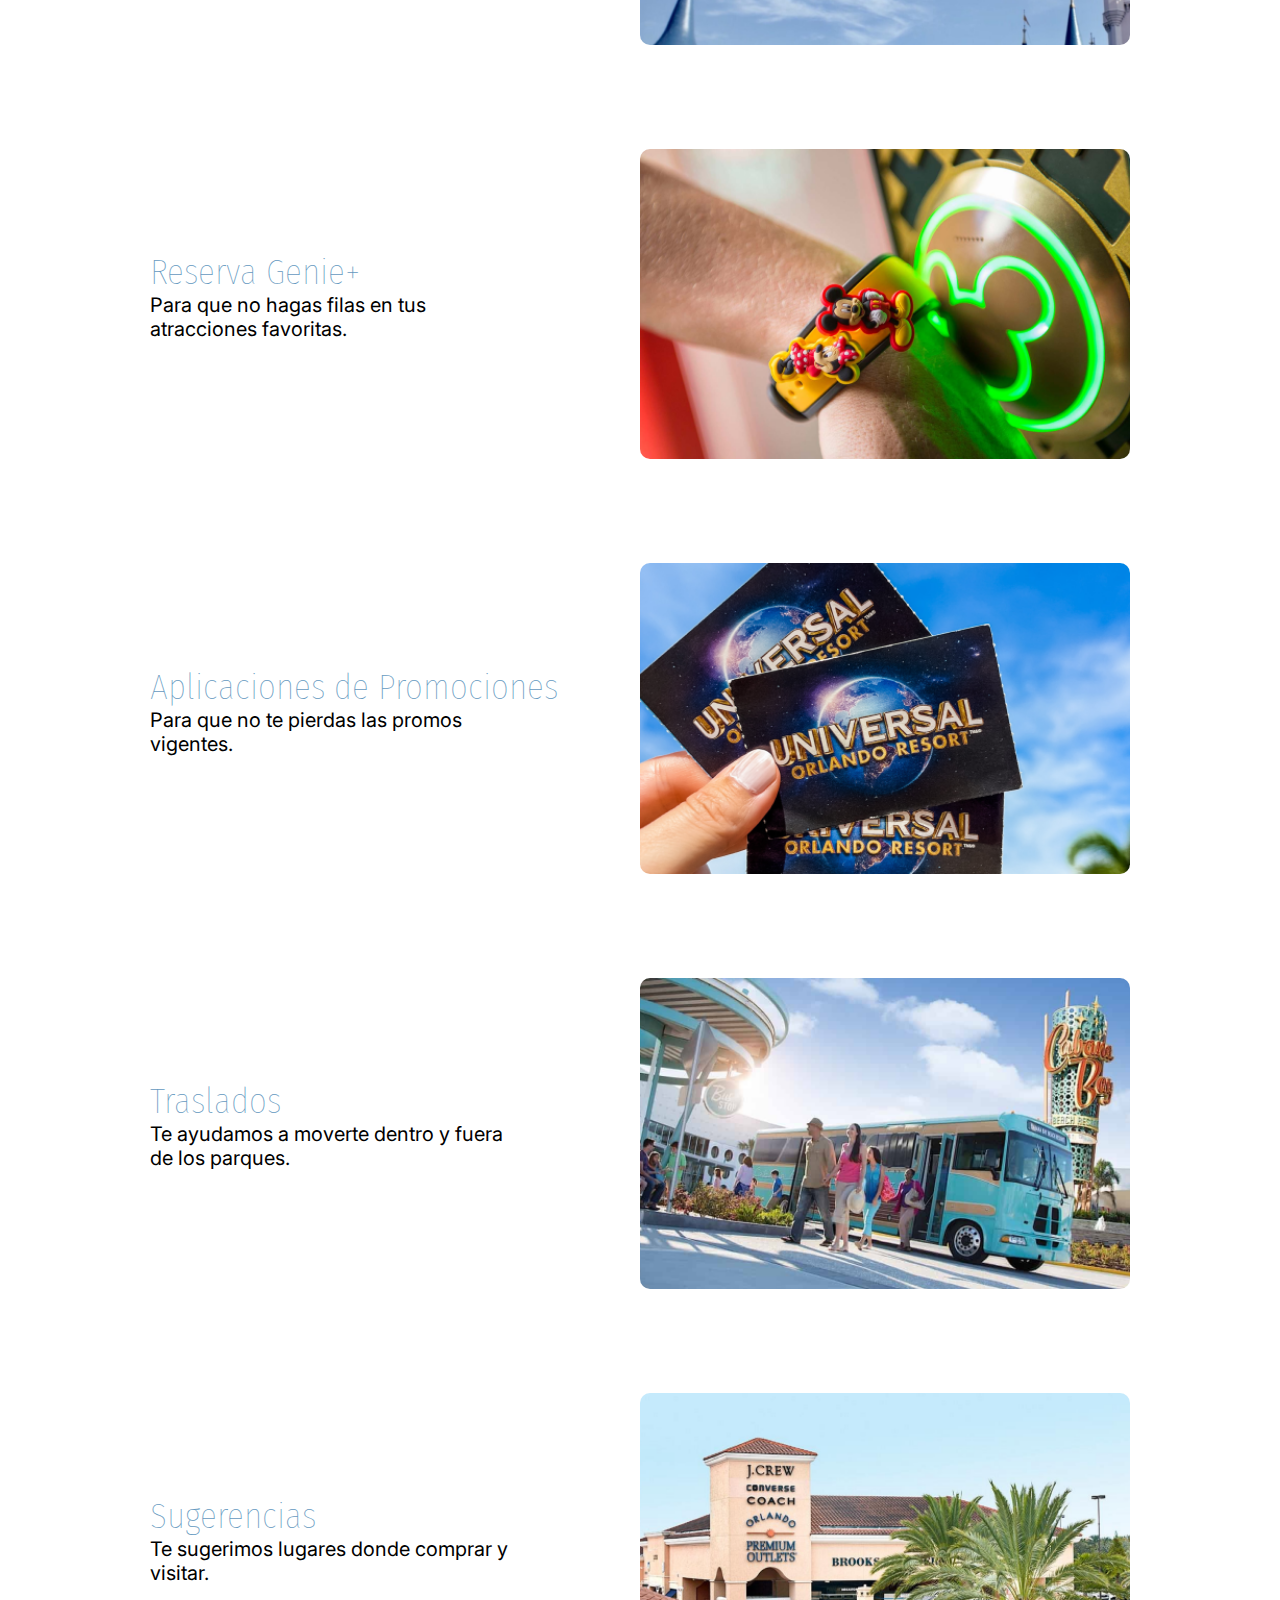
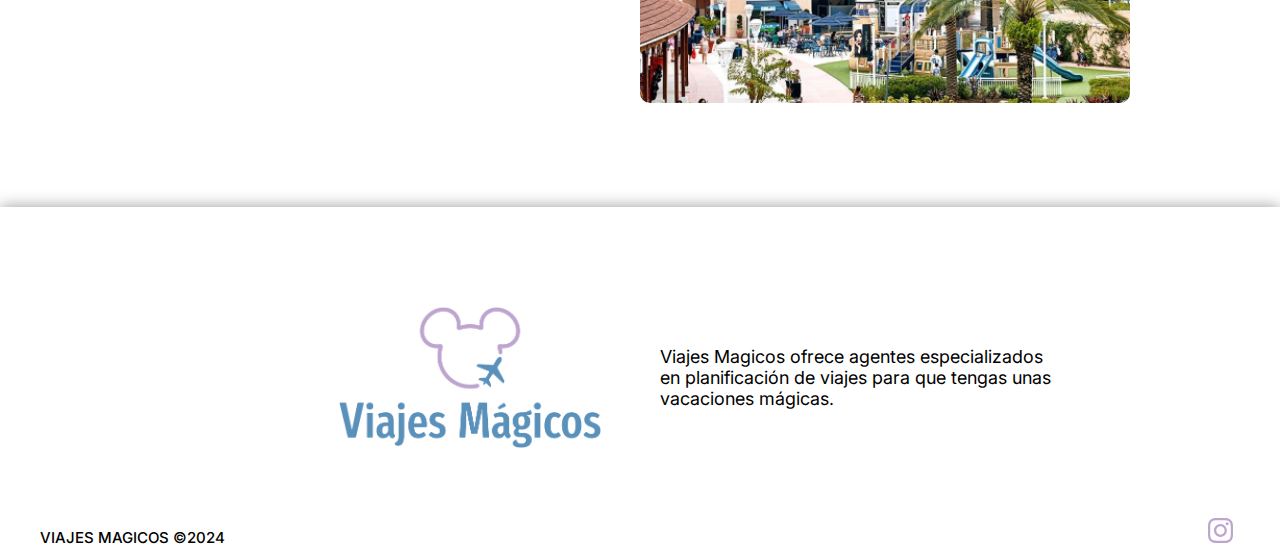
<file: secciones/servicios.html>
<!DOCTYPE html>
<html lang="en">

<head>
    <meta charset="UTF-8">
    <meta name="viewport" content="width=device-width, initial-scale=1.0">
    <!-- CSS -->
    <link rel="stylesheet" href="../css/styles.css">
    <!-- fuentes -->
    <link rel="preconnect" href="https://fonts.googleapis.com">
    <link rel="preconnect" href="https://fonts.gstatic.com" crossorigin>
    <link
        href="https://fonts.googleapis.com/css2?family=Fira+Sans+Condensed:wght@800&family=Inter:wght@400;500;600&display=swap"
        rel="stylesheet">
    <title>Viajes magicos</title>
</head>

<body>
    <!-- inicio header -->
    <header>
        <nav class="menu-header">
            <div class="logo-container">
                <img class="logo-isotipo" src="../imagenes/isotipo.png" alt="">
            </div>

            <div>
                <ul class="lista-menu">
                    <li><a class="menu" href="../index.html">inicio</a></li>
                    <li><a class="menu" href="../secciones/servicios.html">Servicios</a></li>
                    <li><a class="menu" href="../secciones/destinos.html">Destinos</a></li>
                    <li><a class="menu" href="../secciones/nosotros.html">Nosotros</a></li>
                    <li><a class="menu" href="../secciones/contacto.html">Contacto</a></li>
                </ul>
            </div>
            <div class="redes">
                <div class="logo-ig">
                    <a href="https://www.instagram.com/"><img src="../imagenes/ig.svg" alt="logo instagram"></a>
                </div>

                <div class="logo-fb">
                    <a href="https://www.facebook.com/"><img src="../imagenes/Fb.svg" alt="logo facebook"></a>
                </div>
            </div>
        </nav>

    </header>
    <!-- fin header -->
    <div class="pantalla-secciones">
        <div class="pantalla-servicios">
            <h4>Servicios</h4>
            <p class="desc-secciones">Desde los parques temáticos hasta las atracciones icónicas, estamos aquí para
                asegurarnos de que vivas una experiencia única e inolvidable. </p>
        </div>
        <div class="imagen-secciones-conteiner">
            <img class="imagen-secciones" src="../imagenes/dragon.png" alt="">
        </div>
    </div>
    <!-- servicios -->
    <div class="h5">
        <h5>Conocé todos los servicios</h5>
        <h5>en los que podemos ayudarte</h5>
    </div>
    <div class="grid-servivios">

        <div class="desc-servicios">
            <h6>Itinerario Personalizado</h6>

            <p class="descs">Armamos un itinerario de viaje personalizado de acuerdo a tus gustos y necesidades.
            </p>
        </div>
        <div>
            <img class="imagenes-servicios" src="../imagenes/rip.png" alt="">
        </div>


        <div class="desc-servicios">
            <h6>Reserva de Hoteles</h6>

            <p class="descs">Te ayudamos con la reserva de hoteles y hospedaje tanto dentro como fuera del complejo.
            </p>
        </div>
        <div>
            <img class="imagenes-servicios" src="../imagenes/pop.png" alt="">
        </div>


        <div class="desc-servicios">
            <h6>Venta de Tickets</h6>

            <p class="descs">Te ayudamos en la compra de tus entradas a parques temáticos y eventos especiales.
            </p>
        </div>

        <div>
            <img class="imagenes-servicios" src="../imagenes/TICKETS-DISNEY.png" alt="">
        </div>


        <div class="desc-servicios">
            <h6>Restaurantes</h6>

            <p class="descs">Te ayudamos con la reserva de restaurantes.
            </p>
        </div>

        <div>
            <img class="imagenes-servicios"src="../imagenes/dinner.png" alt="">
        </div>


        <div class="desc-servicios">
            <h6>My Disney Experience</h6>

            <p class="descs">Personalizamos tu cuenta de My Disney Experience.
        </div>

        <div>
            <img class="imagenes-servicios" src="../imagenes/MyDisneyExp.png" alt="">
        </div>


        <div class="desc-servicios">
            <h6>Reserva de Park Pass</h6>

            <p class="descs">Reservamos tu lugar en los parques.
            </p>
        </div>

        <div>
            <img class="imagenes-servicios" src="../imagenes/parkpass.png" alt="">
        </div>


        <div class="desc-servicios">
            <h6>Reserva Genie+</h6>

            <p class="descs">Para que no hagas filas en tus atracciones favoritas.
            </p>
        </div>

        <div>
            <img class="imagenes-servicios" src="../imagenes/fastpass.png" alt="">
        </div>


        <div class="desc-servicios">
            <h6>Aplicaciones de Promociones</h6>

            <p class="descs">Para que no te pierdas las promos vigentes.
        </div>

        <div>
            <img class="imagenes-servicios" src="../imagenes/tickets-univ.png" alt="">
        </div>


        <div class="desc-servicios">
            <h6>Traslados</h6>

            <p class="descs">Te ayudamos a moverte dentro y fuera de los parques.
        </div>

        <div>
            <img class="imagenes-servicios" src="../imagenes/Transporte.png" alt="">
        </div>


        <div class="desc-servicios">
            <h6>Sugerencias</h6>

            <p class="descs">Te sugerimos lugares donde comprar y visitar.
        </div>

        <div>
            <img class="imagenes-servicios" src="../imagenes/outlets.png" alt="">
        </div>

    </div>

    <!-- fin servicios -->

    <!-- inicio footer -->
    <footer>
        <nav class="footer-container">
            <div class="footer">
                <div class="marca">
                    <p>VIAJES MAGICOS ©2024</p>
                </div>

                <div class="footer-logo">
                    <img class="logotipo-footer" src="../imagenes/logotipo.png" alt="">
                </div>

                <div class="info-footer">
                    <p>Viajes Magicos ofrece agentes especializados en planificación de viajes para que tengas unas
                        vacaciones mágicas.
                    </p>
                </div>

                <div class="redes2">
                    <div class="logo-ig">
                        <a href="https://www.instagram.com/"><img src="../imagenes/ig.svg" alt="logo instagram"></a>
                    </div>

                    <div class="logo-fb">
                        <a href="https://www.facebook.com/"><img src="../imagenes/Fb.svg" alt="logo facebook"></a>
                    </div>
                </div>
            </div>
        </nav>
    </footer>
    <!-- fin footer -->

</body>
</file>
<file: css/styles.css>
@import url("https://fonts.googleapis.com/css2?family=Fira+Sans+Condensed:wght@800&family=Inter:wght@400;500;600&display=swap");
* {
  margin: 0;
  padding: 0;
}

header {
  width: 100vw;
}
header nav {
  background-color: white;
  width: 100vw;
  height: 70px;
  justify-content: space-between;
  position: fixed;
  top: 0;
  left: 0;
  z-index: 1000;
  box-shadow: 0px 0px 15px rgba(0, 0, 0, 0.4);
}
header nav .logo-container {
  width: 5%;
  margin-left: 30px;
  display: flex;
  justify-content: center;
}
header nav .logo-container .logo-isotipo {
  width: 55px;
  padding: 15px;
}
header nav div .lista-menu {
  justify-content: space-between;
  width: 100%;
  list-style-type: none;
}
header nav div .lista-menu .menu {
  display: flex;
  justify-content: center;
  font-family: "Inter", sans-serif;
  text-decoration: none;
  font-size: 15px;
  color: #6599C0;
  font-weight: 600;
  padding: 20px;
}
header nav .redes {
  display: flex;
  margin-top: 5px;
  margin-right: 40px;
}
header nav .redes .logo-ig {
  width: 25px;
  margin-right: 7px;
}
header nav .redes .logo-fb {
  width: 25px;
  margin-left: 7px;
}

.pantalla-inicio {
  position: relative;
}
.pantalla-inicio .castillo {
  width: 100vw;
  margin-top: 70px;
}
.pantalla-inicio .logo-inicio {
  position: absolute;
  top: 23%;
  left: 25%;
  width: 50vw;
}

.grid1 {
  grid-template-rows: auto;
  margin-left: 96px;
  margin-bottom: 90px;
}
.grid1 .h1 {
  flex-direction: column;
  text-align: left;
  z-index: 50;
}
.grid1 .h1 h1 {
  font-family: "Fira Sans Condensed";
  font-size: 75px;
  color: #6599C0;
  font-weight: 1;
  width: 700px;
}
.grid1 .globos-grid {
  justify-content: flex-end;
}

.grid {
  grid-template-rows: 400px repeat(3, 325px);
  row-gap: 100px;
  margin-left: 96px;
  margin-right: 96px;
  margin-bottom: 100px;
  margin-top: 50px;
}
.grid .imagenes-inicio-cont .imagenes-inicio {
  width: 100%;
  border-radius: 10px;
}
.grid .texto-inicio {
  flex-direction: column;
  align-self: center;
}
.grid .texto-inicio h2 {
  font-family: "Fira Sans Condensed";
  font-size: 80px;
  color: #6599C0;
  font-weight: 1;
}
.grid .texto-inicio .desc-inicio {
  font-family: "Fira Sans Condensed";
  font-size: 30px;
  color: #6599C0;
  font-weight: 1;
  width: 450px;
  text-align: center;
}

.footer-container {
  background-color: white;
  width: 100vw;
  height: 350px;
  justify-content: space-between;
  box-shadow: 0px 0px 15px rgba(0, 0, 0, 0.4);
}
.footer-container .footer {
  height: 350px;
  margin-left: 40px;
  margin-right: 40px;
  width: 100vw;
  display: grid;
  grid-template-columns: 20% 25% 35% 10%;
  column-gap: 40px;
}
.footer-container .footer .marca {
  font-size: 15px;
  color: black;
  font-weight: 500;
  font-family: "Inter", sans-serif;
  margin-bottom: 10px;
}
.footer-container .footer .footer-logo {
  margin-bottom: 10px;
}
.footer-container .footer .footer-logo .logotipo-footer {
  width: 300px;
}
.footer-container .footer .info-footer {
  justify-content: center;
  width: 400px;
  font-family: "Inter", sans-serif;
  font-size: 18px;
  color: black;
  font-weight: 400;
  margin-bottom: 10px;
}
.footer-container .footer .redes2 {
  margin-top: 5px;
  margin-bottom: 10px;
  justify-content: flex-end;
}
.footer-container .footer .redes2 .logo-ig {
  width: 25px;
  margin-right: 7px;
}
.footer-container .footer .redes2 .logo-ig {
  width: 25px;
  margin-right: 7px;
}

.pantalla-secciones {
  display: grid;
  grid-template-columns: 30% 70%;
  grid-template-rows: auto;
  margin-left: 140px;
  margin-bottom: 90px;
  margin-top: 70px;
}
.pantalla-secciones .pantalla-servicios {
  flex-direction: column;
  margin-bottom: 20px;
}
.pantalla-secciones .pantalla-servicios h4 {
  display: flex;
  position: relative;
  font-family: "Fira Sans Condensed";
  font-size: 85px;
  color: #6599C0;
  font-weight: 1;
  z-index: 500;
  justify-content: center;
  text-align: left;
}
.pantalla-secciones .pantalla-servicios .desc-secciones {
  display: flex;
  position: relative;
  font-size: 25px;
  color: black;
  font-weight: 400;
  font-family: "Inter", sans-serif;
  width: 400px;
  z-index: 500;
}
.pantalla-secciones .imagen-secciones-conteiner {
  justify-content: flex-end;
}
.pantalla-secciones .imagen-secciones-conteiner .imagen-secciones {
  width: 100%;
}

.h5 {
  display: flex;
  text-align: center;
  width: 100vw;
  flex-direction: column;
  justify-content: center;
  margin-top: 70px;
  margin-bottom: 100px;
}
.h5 h5 {
  font-family: "Fira Sans Condensed";
  font-size: 50px;
  color: #6599C0;
  font-weight: 1;
}

.grid-servivios {
  grid-template-rows: 300px;
  row-gap: 100px;
  margin-left: 150px;
  margin-right: 150px;
  margin-bottom: 100px;
  align-items: center;
}
.grid-servivios .desc-servicios {
  flex-direction: column;
  margin-bottom: 20px;
}
.grid-servivios .desc-servicios h6 {
  font-family: "Fira Sans Condensed";
  font-size: 35px;
  color: #6599C0;
  font-weight: 1;
  width: 500px;
}
.grid-servivios .desc-servicios .descs {
  font-size: 20px;
  color: black;
  font-weight: 400;
  font-family: "Inter", sans-serif;
  width: 380px;
}
.grid-servivios .imagenes-servicios {
  width: 100%;
  border-radius: 10px;
}

.grid-destinos {
  grid-template-rows: 370px;
  margin-top: 150px;
  margin-left: 150px;
  margin-right: 145px;
  margin-bottom: 100px;
  row-gap: 145px;
}
.grid-destinos .Disney {
  flex-direction: column;
}
.grid-destinos .Disney #logo-wdw {
  width: 60%;
}
.grid-destinos .especif {
  font-family: "Inter", sans-serif;
  font-size: 19px;
  color: #6599C0;
  font-weight: 500;
  padding-bottom: 5px;
  padding-top: 5px;
}
.grid-destinos .desc-destinos {
  font-size: 17px;
  color: black;
  font-weight: 400;
  font-family: "Inter", sans-serif;
}
.grid-destinos .desc-destinos li {
  padding-top: 1px;
  padding-bottom: 1px;
}
.grid-destinos .fotos-destinos {
  width: 100%;
  border-radius: 10px;
}
.grid-destinos .logo-destino {
  width: 50%;
}

.texto-nosotros-cont {
  display: grid;
  grid-template-columns: 100vw;
  grid-template-rows: auto;
  row-gap: 50px;
  margin-bottom: 100px;
}
.texto-nosotros-cont .texto-nosotros {
  display: flex;
  width: 100vw;
  flex-direction: column;
  justify-content: center;
}
.texto-nosotros-cont .texto-nosotros .titulo-nos {
  font-family: "Inter", sans-serif;
  font-size: 25px;
  color: #6599C0;
  font-weight: 500;
  text-align: center;
  margin-bottom: 15px;
}
.texto-nosotros-cont .texto-nosotros .desc-nos {
  font-family: "Inter", sans-serif;
  font-size: 20px;
  color: black;
  font-weight: 400;
  width: 800px;
  text-align: center;
}

.pantalla-contacto {
  grid-template-rows: auto;
  margin-bottom: 100px;
  margin-left: 135px;
  margin-right: 120px;
}
.pantalla-contacto .texto-contacto-cont {
  margin-left: 50px;
}
.pantalla-contacto .texto-contacto-cont .datos {
  padding-bottom: 15px;
}
.pantalla-contacto .texto-contacto-cont .datos .titulo-contacto {
  font-size: 18px;
  color: #6599C0;
  font-weight: 500;
  font-family: "Inter", sans-serif;
}
.pantalla-contacto .texto-contacto-cont .datos .texto-contacto {
  font-size: 17px;
  color: black;
  font-weight: 400;
  font-family: "Inter", sans-serif;
}
.pantalla-contacto .texto-contacto-cont .datos .redes-contacto {
  display: flex;
}

.grid1, .grid, .grid-servivios, .grid-destinos, .pantalla-contacto {
  display: grid;
  grid-template-columns: 50% 50%;
}

header nav, header nav div .lista-menu, .grid1 .globos-grid, .grid .imagenes-inicio-cont, .grid .texto-inicio, .footer-container, .footer-container .footer .info-footer, .pantalla-secciones .imagen-secciones-conteiner {
  display: flex;
  align-items: center;
}

.footer-container .footer .marca, .footer-container .footer .redes2, .grid-destinos .Disney {
  display: flex;
  align-self: end;
}

.grid1 .h1, .footer-container .footer .footer-logo, .pantalla-secciones .pantalla-servicios, .grid-servivios .desc-servicios, .grid-destinos .fotos-destinos, .texto-nosotros-cont .texto-nosotros .desc-nos {
  display: flex;
  align-self: center;
}

/*# sourceMappingURL=styles.css.map */
</file>
